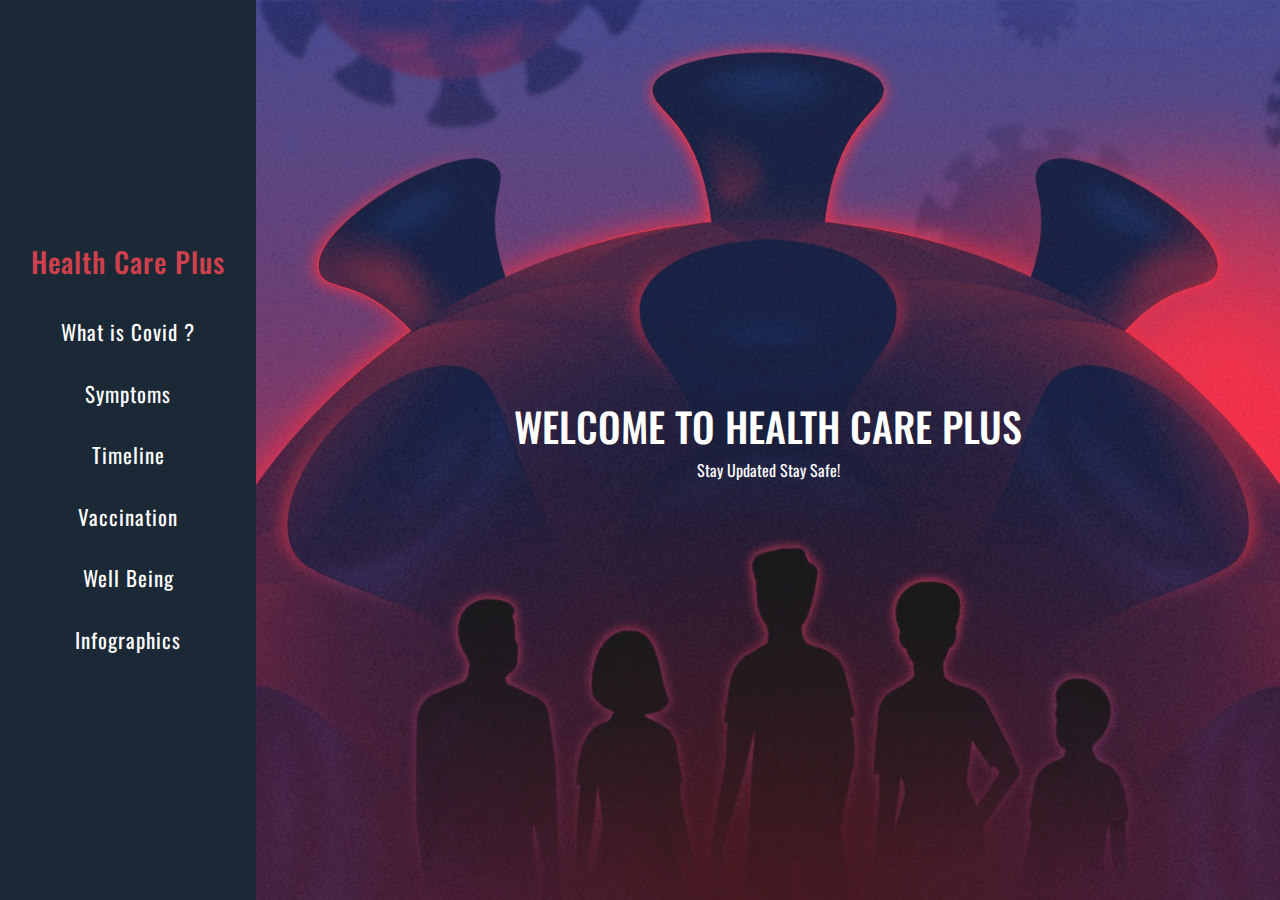
<file: html/new_home.html>
<!DOCTYPE html>
<html lang="en">
  <head>
    <meta charset="UTF-8" />
    <meta http-equiv="X-UA-Compatible" content="IE=edge" />
    <meta name="viewport" content="width=device-width, initial-scale=1.0" />

    <link
      rel="stylesheet"
      href="https://cdn.jsdelivr.net/npm/bootstrap@4.6.0/dist/css/bootstrap.min.css"
    />
    <link rel="stylesheet" href="../styles/new_home.css" />
    <link rel="stylesheet" href="../styles/roadmap.css" />
    <link rel="preconnect" href="https://fonts.gstatic.com" />
    <link
      href="https://fonts.googleapis.com/css2?family=Oswald&display=swap"
      rel="stylesheet"
    />

    <script
      src="https://code.jquery.com/jquery-3.5.1.slim.min.js"
      integrity="sha384-DfXdz2htPH0lsSSs5nCTpuj/zy4C+OGpamoFVy38MVBnE+IbbVYUew+OrCXaRkfj"
      crossorigin="anonymous"
      defer
    ></script>
    <script
      src="https://cdn.jsdelivr.net/npm/bootstrap@4.6.0/dist/js/bootstrap.bundle.min.js"
      integrity="sha384-Piv4xVNRyMGpqkS2by6br4gNJ7DXjqk09RmUpJ8jgGtD7zP9yug3goQfGII0yAns"
      crossorigin="anonymous"
      defer
    ></script>

    <title>Health Care Plus</title>
  </head>
  <body>
    <div id="main-container">
      <div id="navbar-container">
        <div id="navbar-links">
          <a href="#landing-container"><h3>Health Care Plus</h3></a>

          <a href="#covid-background-container">What is Covid ?</a>
          <a href="#symptoms-container">Symptoms</a>
          <a href="#timeline-container">Timeline</a>
          <a href="#vaccination-container">Vaccination</a>
          <a href="#wellbeing-container">Well Being</a>
          <!-- <a href="#travel-container"> Travel</a> -->
          <a href="#infographics-container">Infographics</a>
          <!-- <a href="#resource-container">Resources</a> -->
        </div>
      </div>
      <div id="content-container">
        <!-- Landing Section -->

        <section id="landing-container">
          <div id="landing-content">
            <h1>WELCOME TO HEALTH CARE PLUS</h1>
            <p>Stay Updated Stay Safe!</p>
          </div>
        </section>

        <!-- Covid Background and Symptoms together Section -->
        <!-- covid background section -->
        <section>
          <article id="covid-background-container" class="space-container">
            <div id="covid-background-content">
              <h1 class="conent-header">COVID-19 BACKGROUND</h1>
              <div id="covid-background-video-container">
                <iframe src="https://www.youtube.com/embed/i0ZabxXmH4Y">
                </iframe>
              </div>
            </div>
          </article>
          <!-- Symptoms Section -->

          <section id="symptoms-container" class="space-container">
            <h1 class = "conent-header">SYMPTOMS</h1>

            <div id="symptoms-content">
              <div class="symptoms-subconent">
                <p>
                  <strong class="symptom-type">TEMPERATURE</strong> <br /> High temperature; feels hot to touch your chest or
                  back.
                </p>
              </div>
              <div class="symptoms-subconent">
                <p>
                  <strong class="symptom-type">COUGHING</strong> <br /> New and continuous cough. With coughing a lot for
                  more than an hour, or 3 or more coughing episodes in 24 hours.
                </p>
              </div>
              <div class="symptoms-subconent">
                <p>
                  <strong class="symptom-type">SMELL OR TASTE</strong> <br /> Cannot smell or taste anything, or things smell
                  or taste unusual.
                </p>
              </div>
            </div>
          </section>
        </section>
        <hr />

        <!-- Road map/Time line Section -->
        <section class="timeline-container">
          <div id="timeline-content">
            <h1 class = "conent-header">Timeline</h1>
            <p>
              After a year long period of turbulence and highly criticised lockdown
              strategy, there is hope for England regarding COVID-19. As evidenced
              <a
                class="link"
                href="https://coronavirus.data.gov.uk/details/cases"
                target="_blank"
              >
                here</a
              >
              , positive cases in England have stagnated since the sharp peak in January
              2021. With the decrease in cases, the Prime Minister implemented a roadmap
              which he hopes will signal the reintregration of the public back into
              normal life.
            </p>
            <center><p>Here is a summary of the final 2 steps of the roadmap below:</p></center>
              <a href="https://www.express.co.uk/news/uk/1438750/Lockdown-rules-will-June-21-lockdown-restrictions-be-delayed-evg" 
        target="blank"><img style="float: right;" alt="" src="../images/lockdown-rules-covid-roadmap-in-full-3061665.jpg" 
        id="picstyling"></a>
              <div class="card">
                <div class="container">
                  <br><b id="boldroadmap">No earlier than May 17</b> - From this date you will be able to:
                
                      <ul id="roadmaplist">
                          <li>Meet up in groups bigger than six outdoors, up to a limit of 30 people</li>
                          <li>Have a meal or drink indoors in a pub, bar or restaurant
                          (but it will still be table service)</li>
                          <li>Stay overnight somewhere in the UK, including in a hotel.  
                              International travel may also be allowed</li>
                          <li>Go to cinemas, weddings with less than 30 people, entertainment venues
                          and households in a group of 6
                          </li>
                          <li>Play outdoor sport</li>
                      </ul>
                </div>
              </div>
            
                  <div class="card">
                    <div class="container">
                  <br><b id="boldroadmap">No earlier than June 21</b> - From this date you will able to:
                  
                      <ul id="roadmaplist">
                          <li>Meet anyone with unlimited numbers</li>
                          <li>Attend nightclubs</li>
                          <li>Attend large events</li>
                          <li>Attend life events such as weddings and funerals with unrestricted
                              numbers
                          </li>
                      </ul>
                    </div>
                  </div>
          </div>
          <p>In regards to the working life, many Brits have become accustomed to working
            from home, with benefits like not having to commute to work and potentially not having to reside
            in London for the high-earning jobs. However after the final stage of the roadmap, it is
            intended that the majority of the public will return to working in the office.
      </p>
        </section>
        <hr />
        <!-- Vaccination Section -->
        <section
          id="vaccination-container"
          class="space-container"
          style="height: max-content"
        >
          <div id="vaccinatiion-content">
            <h1 class="conent-header">Vaccination</h1>

            <!-- <img src="vaccin.png" width="200" alt="logo" align="left" /><br> -->

            <p>
              The COVID-19 vaccine is safe and effective, giving you the best
              protection against the virus. In England, the vaccine is being
              offered in some hospitals, pharmacies, local centres run by GPs
              and larger vaccination centres. The number of centres are
              continuously increasing.
            </p>
            <div class="coronavirus-subcontainer">
              <h4>Vaccination Eligibility</h4>

              <!-- eligibility -->

              The NHS is currently offering the vaccine to people most at risk.
              Indiviuals who are considered at "High Risk":

              <ul>
                <li>Aged 40 and over</li>
                <li>Turning 40 before 1 July 2021</li>
                <li>
                  High risk from COVID-19 (clinically extremely vulnerable)
                </li>
                <li>Health and social care workers</li>
                <li>Have a learning disability</li>
                <li>The main carer for someone at high risk from COVID-19</li>
              </ul>
            </div>
            <!-- How will you be contacted -->
            <div class="coronavirus-subcontainer">
              <h4>How you will be contacted</h4>
              <p>
                The NHS will contact you when it's time for you to have the
                coronavirus vaccination. More people are being offered the
                vaccine every week.
              </p>
            </div>

            <!-- what happens at appointment -->
            <div class="coronavirus-subcontainer">
              <h4>Appointment events</h4>
              <p>
                Once it is your turn to receive the vaccine, you will be invited
                by the NHS via a letter, phone call, email or text to a
                vaccination location. You will receive 2 doses of the vaccine
                and have to attend 2 appointments. The 1st dose of the vaccine
                should give you good protection from COVID-19. However, 2 doses
                are required for long lasting protection against the virus.
              </p>

              <p>
                On the day of yourappointment you will need to bring: a face
                covering (unless you cannot wear one for a health or disability
                reason) your booking reference numbers if your appointment is at
                a vaccination centre and a carer if needed.
              </p>

              <p>
                The appointment should last between 30 to 45 minutes. You will
                be asked some questions about your medical history. It's
                important to tell the staff giving you the vaccination if you
                have ever had a severe allergic reaction or if you are pregnant.
              </p>

              <p>
                Appointments at a vaccination centres will requrest the booking
                reference number on arrival. You will then be given an injection
                of the vaccine. There will be regular cleaning and social
                distancing in waiting areas.
              </p>
              <p>
                After the vaccination you may be asked to wait for 15 minutes.
                This is in the unlikely event you have a serious reaction to the
                vaccine. If this does happen, it usually happens within minutes.
                The team are trained to deal with reactions and treat them
                immediately. You will also be given a leaflet about what to
                expect after your vaccination to take home with you.
              </p>
            </div>

            <!-- health and conditions -->
            <div class="coronavirus-subcontainer">
              <h4>Heath conditions and covid 19 vaccination</h4>

              <p>
                The following charities have worked with the NHS to produce
                advice about the coronavirus vaccine and certain health
                conditions. If you have a health condition or you are an adult
                care, this means you are eligible for the COVID-19 vaccine and
                the NHS will contact you to arrange your vaccination
                appointment.
              </p>
            </div>
          </div>
        </section>
        <hr />

        <!-- Wellbeing Section -->
        <section id="wellbeing-container" class="space-container">
          <div id="wellbeing-content">
            <h1 class = "conent-header">Wellbeing</h1>
          </div>
        </section>
        <hr />

        <!-- Travel Section (migh tjust inclue in resources) -->
        <!-- <section id="travel-container" class = "space-container">
          <div id = "travel-content">
            <h1>Travel</h1>
          </div>
        </section> -->

        <!-- Infographics Section -->
        <section
          id="infographics-container"
          class="space-container"
          style="height: max-content"
        >
          <div id="inforgraphics-content">
            <h1 class="conent-header">Infographics</h1>
            <div class="row">
              <div class="column">
                <a href="../images/Mythbuster.jpg"
                  ><img
                    src="../images/Mythbuster.jpg"
                    alt="Mythbuster infographic"
                    style="width: 100%"
                /></a>
              </div>
              <div class="column">
                <a href="../images/C19INFO.jpg"
                  ><img
                    src="../images/C19INFO.jpg"
                    alt="infographic"
                    style="width: 100%"
                /></a>
              </div>
              <div class="column">
                <a href="../images/INFO-CORONA1.jpg"
                  ><img
                    src="../images/INFO-CORONA1.jpg"
                    alt="infographic"
                    style="width: 100%"
                /></a>
              </div>
            </div>

            <div class="row">
              <div class="column">
                <a href="../images/Masks.jpg"
                  ><img
                    src="../images/Masks.jpg"
                    alt="infographic"
                    style="width: 100%"
                /></a>
              </div>
              <div class="column">
                <a href="../images/Gloves.jpg"
                  ><img
                    src="../images/Gloves.jpg"
                    alt="infographic"
                    style="width: 100%"
                /></a>
              </div>
              <div class="column">
                <a href="../images/Mythbuster.jpg"
                  ><img
                    src="../images/Mythbuster.jpg"
                    alt="infographic"
                    style="width: 100%"
                /></a>
              </div>
            </div>
          </div>
        </section>
        <!-- Resource Section -->
        <!-- <section id="resource-container" class = "space-container">
          <div id = "resource-content">
            <h1>Resources</h1>
          </div>
        </section> -->
      </div>
    </div>
  </body>
</html>
</file>
<file: styles/new_home.css>
html,
body {
  margin: 0;
  padding: 0;
  font-family: "Oswald", sans-serif;
  scroll-behavior: smooth;
}

#main-container {
  display: flex;
  flex-direction: row;
}

#navbar-container {
  height: 100vh;
  flex: 0.2;
  background-color: #1b2835;
  font-size: 30px;
  font-weight: 400;
  letter-spacing: 1px;
  display: flex;
  flex-direction: column;
  align-items: center;
  justify-content: center;
  text-align: center;
}
#navbar-container h3 {
  color: #cf404d;
}
#navbar-container a {
  padding: 15px 0;
  color: white;
  display: block;
  font-size: 0.7em;
  justify-content: space-between;
}

#navbar-container a:hover {
  color: #cf404d;
  text-decoration: none;
}

/* css for changing content */
#content-container {
  flex: 0.8;
  overflow: scroll;
  height: 100vh;
  width: 100%;
  
}

.conent-header{
  text-align: center;
  background-color: #cf404d ;
  color: white;
  padding: 5px;
}


/* landing container */
#landing-container {
  background-image: url(../images/covid5.jpeg);
  background-size: cover;
  background-repeat: no-repeat;
  background-position: center;
  width: 100%;
  height: 100%;
  opacity: 0.9;
  color: white;
  display: flex;
  align-items: center;
  justify-content: center;
  text-align: center;
}

/* Space/Margin on all containers so doesnt touch edges */
.space-container {
  height: 100%;
  margin: 20px;
  /* height: max-content; */
}

.timeline-container {
  margin: 20px;
}
.coronavirus-subcontainer {
  background-color: #1b2835;
  color: white;
  margin: 5px;
  padding: 10px;
  border-radius: 5px;

}
.coronavirus-subcontainer h4 {
  color: #cf404d;
}

/* COVID BACKGROUND */

#covid-background-video-container iframe {
  display: inline-block;
  margin: 0.5rem auto;
  width: 100%;
  height: 400px;
}

/* SYMPTOMS */

#symptoms-content {
  background-image: url(../images/covid4.jpeg);
  width: 100%;
  height: 300px;
  background-size: cover;
  background-repeat: no-repeat;
  display: flex;
  justify-content: space-around;
  align-items: center;
  text-align: center;
}

.symptoms-subconent{
  display: flex;
  align-items: center;

  color: white;
  border: 1px solid black;
  background-color: rgba(0,0,0,0.8);
  width: 15vw;
  height: 15vw;
  border-radius: 50%;

  padding: 10px;
  font-size: 1.0em;
}

.symptom-type{
  color: #cf404d;
  font-size: 30px;

}

/*  TIME LINE */

/*INFOGRAPHICS*/

.thumbnails img {
  width: 100%;
  height: auto;
  object-fit: contain;
}

img {
  border: 1px solid #ddd;
  border-radius: 4px;
  padding: 10px;
  width: 150px;
}

img:hover {
  box-shadow: 0 0 2px 1px #cf404d;
}

* {
  box-sizing: border-box;
}

.row {
  display: flex;
  flex-wrap: wrap;
}

.column {
  float: left;
  width: 33.33%;
  padding: 5px;
}

/* 
  ::-webkit-scrollbar {
    display: none;
  } */
</file>
<file: styles/roadmap.css>
#roadmaplist{
  margin-left:0px;
}

#boldroadmap{
  margin-left: 10px;
}
.card {
  /* Add shadows to create the "card" effect */
  box-shadow: 0 4px 8px 0 rgba(0,0,0,0.2);
  background-color: rgb(163, 159, 219);
  transition: 0.3s;
  border-radius: 20px;
  
  width: 50%;
  margin-bottom: 50px;
}

.card:hover {
  box-shadow: 0 8px 16px 0 rgba(0,0,0,0.2);
}

/* Add some padding inside the card container */
.container {
  padding: 5px 16px;
}
  /* footer css */
  .footer-position {
    bottom: 0;
  }
  .footer-container {
    background: #f0f9ff;
    display: flex;
    justify-content: space-between;
    padding: 22px;
  }

  #picstyling {
    
    width: 35vw;
    height: 35vw;
    overflow: hidden;
  }
</file>
